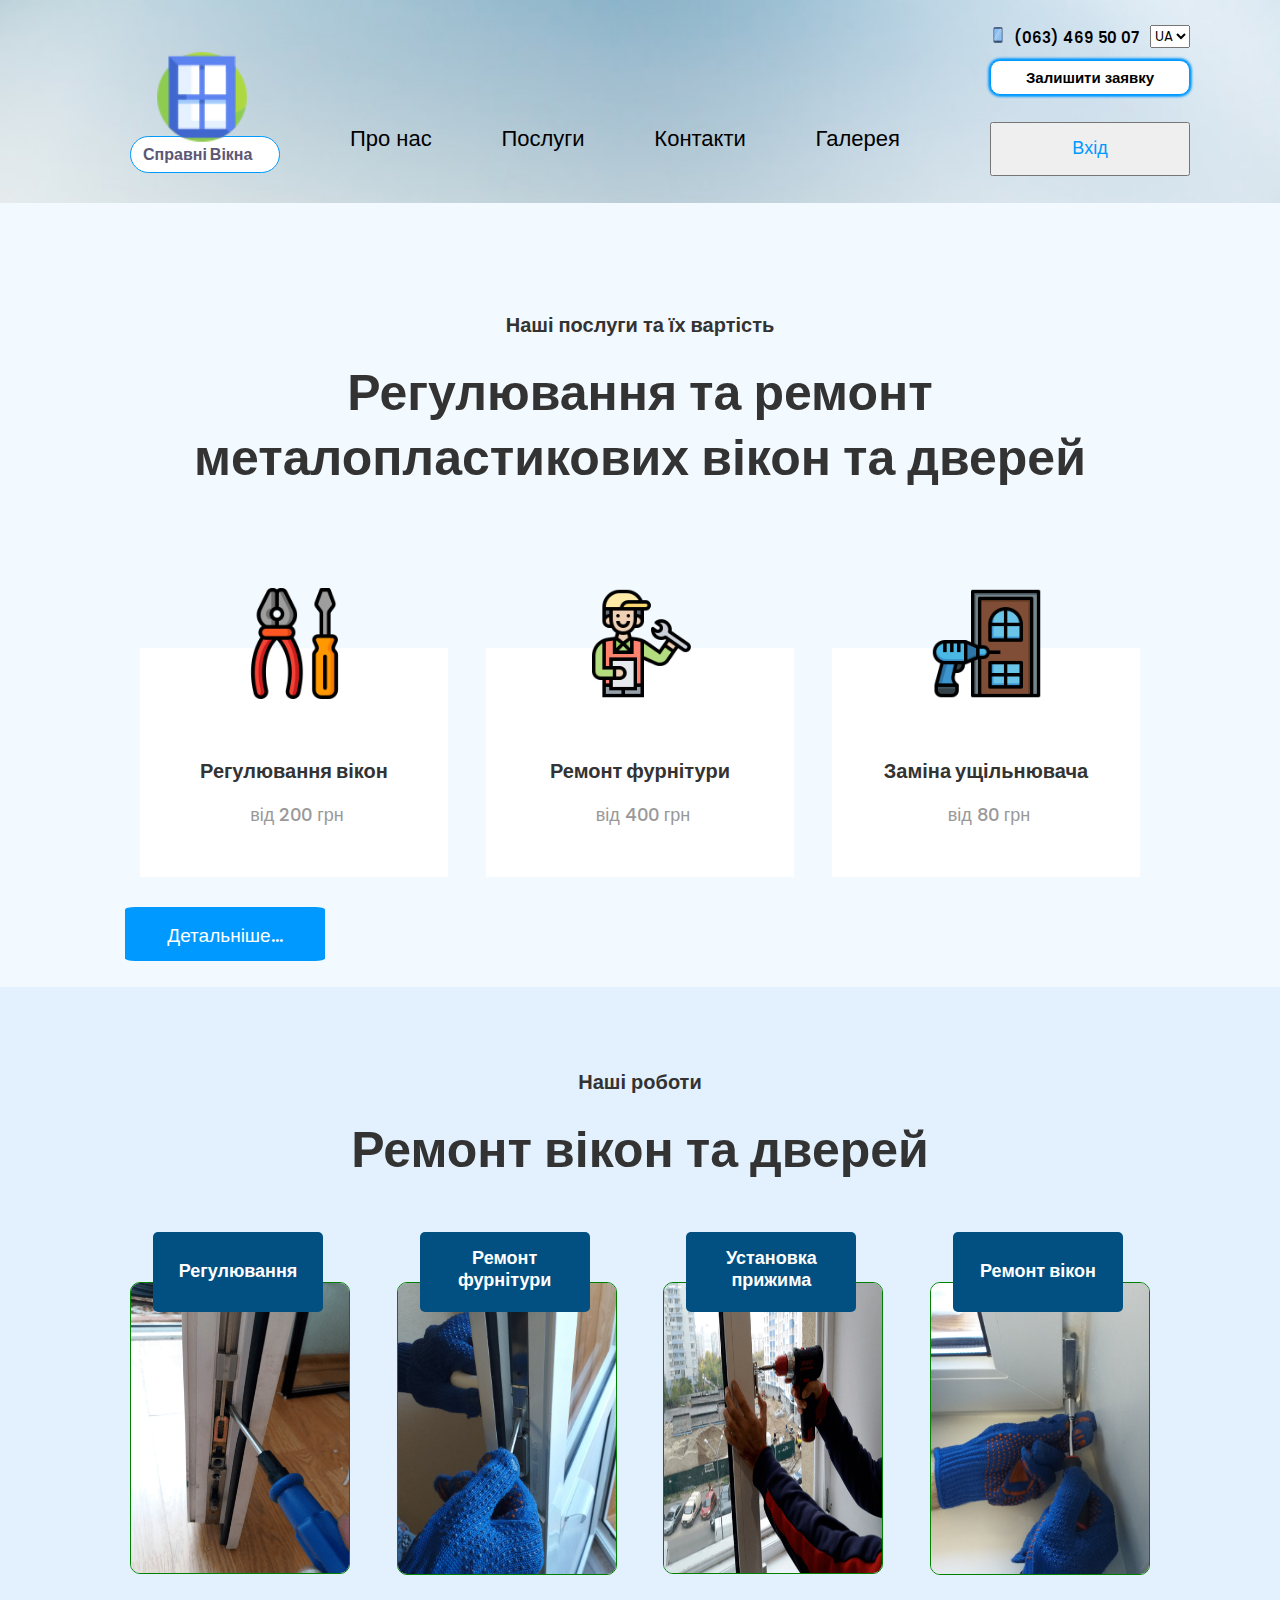
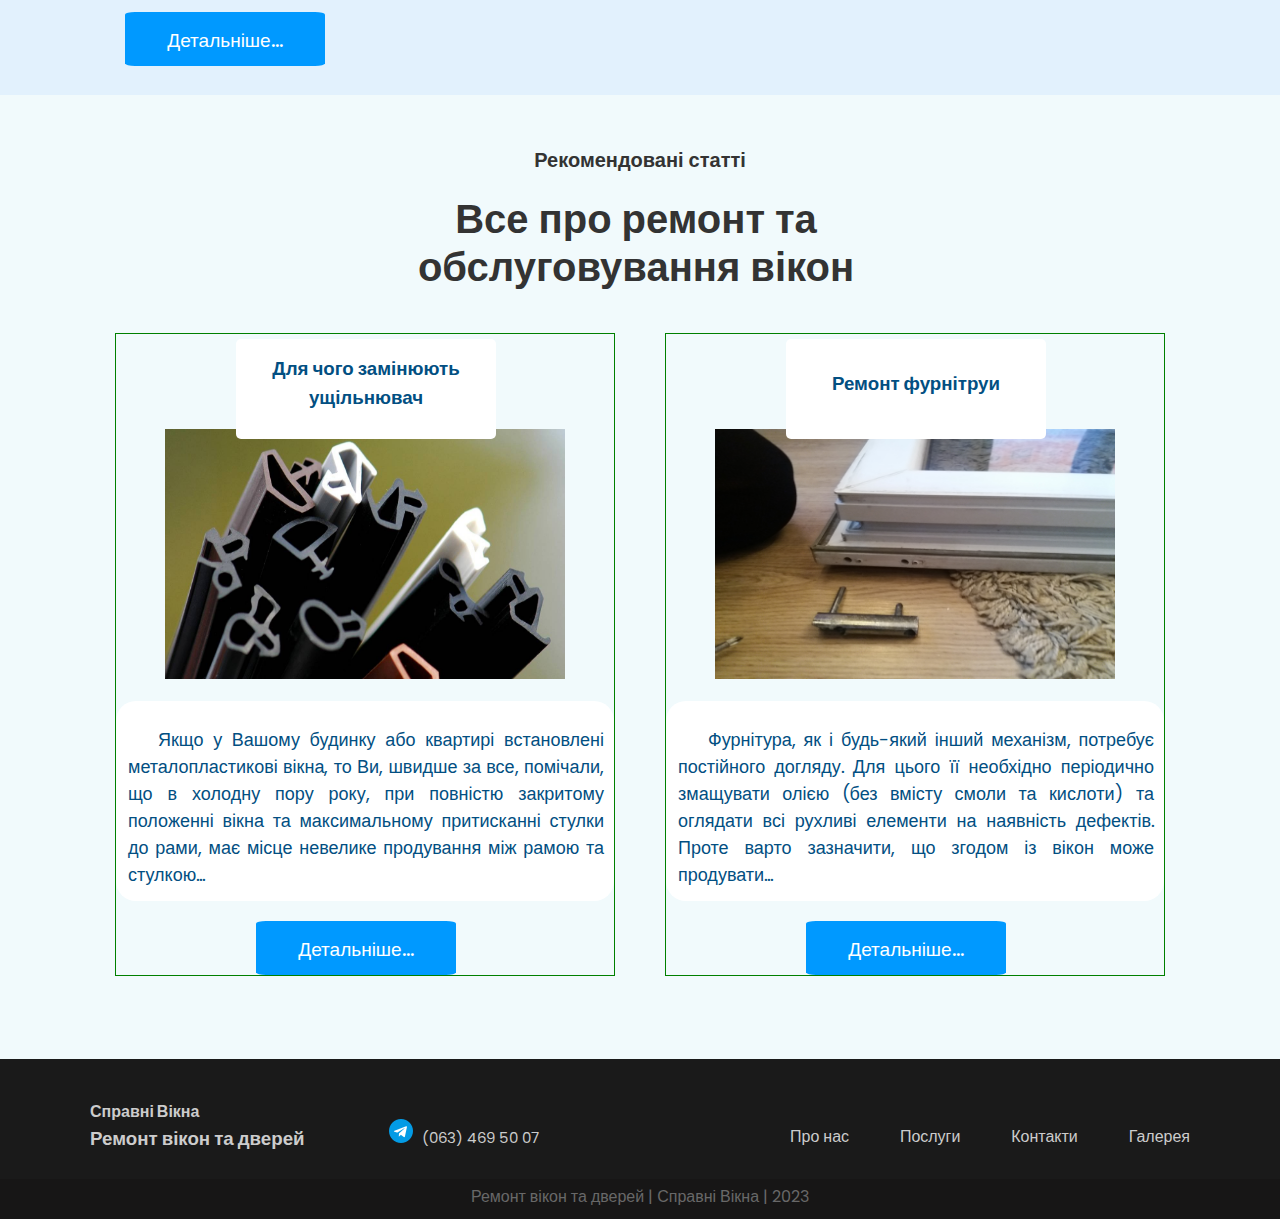
<file: Project_home/index.html>
<!DOCTYPE html>
<html lang="en">
<head>
    <meta charset="UTF-8">
    <meta http-equiv="X-UA-Compatible" content="IE=edge">
    <meta name="viewport" content="width=device-width, initial-scale=1.0">
    <!-- favicon -->
    <link type="image/png" sizes="16x16" rel="icon" href="/img/favicon.png">

    <title>Final_Project</title>
    <link rel="stylesheet" href="css/style.css">
    <link rel="stylesheet" href="css/media.css">
    <!-- Google Fonts -->
    <link rel="preconnect" href="https://fonts.googleapis.com">
    <link rel="preconnect" href="https://fonts.gstatic.com" crossorigin>
    <link href="https://fonts.googleapis.com/css2?family=Poppins:wght@400;500;600;700&display=swap" rel="stylesheet">
    <script src="js/index.js" defer></script>
</head>
<body id="body" >
    <div class="body_wrapper">
        <div class="first_screen">
            <div class="containerOne">
                <div class="langTel">
                    <div class="telSubmit">
                        <div class="tel">
                            <a href="tel:+3(095)0835934"> <img src="img/phone2.png" alt=""> <span>(063) 469 50 07</span></a> 
                        </div>
                        <div class="submit">
                            <button  id="btn" class="reg_btn">Залишити заявку</button>
                        </div>
                        <div class="back-drop" id="back-drop">
                            <form action="">
                                <div class="divImg">
                                    <img id="close" class="close" src="img/vector.png" alt="vector">
                                </div>
                                <h2 id="h2">Заповніть форму,<br>щоб замовити дзвінок</h2>
                            
                                <input type="text" placeholder="Ваше ім'я...">
                                <input type="email" placeholder="admin.gmail.com">
                                <input type="text" placeholder="Ваш телефон...">
                                <input type="button" class="btn" value="Замовити дзінок">
                             </form>
                        </div>
                    </div>
                    <div class="lang">
                        <select>
                         <option value="">UA</option>
                         <option value="">RU</option>
                        </select>
                    </div>
                </div>
                <header>
                        <div class="logo">
                            <img  src="img/windows.png" alt="logo">
                            <h3>Справні Вікна</h3>
                        </div>
                        <div class="navBtn">
                            <nav id="wrap" class="wrap">
                                <div id="shortMenu" class="closed show">
                                    <button class="burger_menu_btn" id="burger_btn">
                                        <span id="spanMenu"></span>
                                        <span id="spanMenu2"></span>
                                        <span id="spanMenu3"></span>
                                    </button>
                                        <ul id="menu" class="menu">
                                            <li ><a  href="#">Про нас</a></li>
                                            <li ><a  href="#">Послуги</a></li>
                                            <li ><a href="#">Контакти</a></li>
                                            <li ><a  href="#">Галерея</a></li>
                                        </ul>
                                </div>
                        
                                <ul id="fullMenu">
                                    <li><a href="#">Про нас</a></li>
                                    <li><a href="#">Послуги</a></li>
                                    <li><a href="#">Контакти</a></li>
                                    <li><a href="#">Галерея</a></li>
                                </ul>
                            </nav>
                            <div class="user hidden" id="user-info">
                                <span id="user-name"></span>
                                <button class="loginExit" id="sign-out-btn">Вихід</button>
                            </div>
                                <button class="login" id="sign-in-btn" type="button">Вхід</button>
                            <div class="backdrop hidden" id="backdrop">
                                   <form action="" id="form" class="form">
                                      <input name="login" type="text" placeholder="login" autocomplete="off"> 
                                      <input name="password" type="password" placeholder="password" autocomplete="off">
                                      <div class="btnCanelExit">
                                        <button id="btnCancel" type="button" class="btn">Canel</button>
                                        <button id="btnSignin" type="submit" class="btn">Sign in</button>
                                      </div>
                                   </form>
                                </div>
                        </div>
                     <!-- </div> -->
                </header>
            </div>
        </div>
        <div class="second_screen">
            <div class="container">
                <h3>Наші послуги та їх вартість</h3>
                <h2>Регулювання та ремонт металопластикових вікон та дверей</h2>
                <div class="choose">
                    <div class="fix_1">
                        <ul id="mock_1" class="mock_1">
                             <!-- <img src="img/tools.png" alt=""> -->
                            <!-- <li> <h4>Регулювання вікон</h4></li>
                            <li><p>від 200 грн.</p></li> -->
                        </ul>
                    </div>
                    <div class="fix_2">
                        <ul id="mock_2" class="mock_2">
                            <!-- <img src="img/fix2.png" alt=""> -->
                            <!-- <li><h4>Ремонт фурнітиру</h4></li>
                            <li><p>від 400 грн.</p></li> -->
                        </ul>
                    </div>
                    <div class="fix_3">
                        <!-- <img src="img/fix3.png" alt=""> -->
                        <ul id="mock_3" class="mock_3">
                            <!-- <li><h4>Заміна ущільнювача</h4></li>
                            <li><p>від 80 грн.</p></li> -->
                        </ul>
                    </div>
                </div>
                <div class="check">
                    <a href="#">Детальніше...</a>
               </div>
            </div>
        </div>
        <div class="third_screen">
            <div class="containerThree">
                <h3>Наші роботи</h3>
                <h2>Ремонт вікон та дверей</h2>
                <div class="galley">
                        <figure class="galley_1">
                            <figcaption>Регулювання</figcaption>
                            <img src="img/gallery/fotogal.png" alt="foto1">
                        </figure>
                        <figure class="galley_2">
                            <figcaption>Ремонт фурнітури</figcaption>
                            <img src="img/gallery/foto1.jpg" alt="foto20">
                        </figure>
                    <figure class="galley_3">
                        <figcaption>Установка прижима</figcaption>
                        <img src="img/gallery/foto13.png" alt="">
                    </figure>
                    <figure class="show closed">
                        <figcaption>Ремонт вікон</figcaption>
                        <img src="img/gallery/foto3.jpg" alt="">
                    </figure>
                </div>
                <div class="check">
                    <a href="#">Детальніше...</a>
               </div>
            </div>
        </div>
        <div class="four_screen">
            <div class="containerFour">
                <h3>Рекомендовані статті</h3>
                <h2>Все про ремонт та обслуговування вікон</h2>
                <div class="general_img">
                    <div class="block_1">
                        <div class="block">
                            <h3>Для чого замінюють ущільнювач</h3>
                        </div>
                        <img src="img/foto9.jpg" alt="Mask">
                        <p class="special">Якщо у Вашому будинку або квартирі встановлені металопластикові вікна, то Ви, швидше за все, помічали, що в холодну пору року, при повністю закритому положенні вікна та максимальному притисканні стулки до рами, має місце невелике продування між рамою та стулкою... </p>
                        <div class="check">
                            <a href="#">Детальніше...</a>
                       </div>
                    </div>
                    <div class="block_2">
                        <div class="block">
                            <h3>Ремонт фурнітруи</h3>
                       </div>
                        <img src="img/furnitura3.jpg" alt="Mask">
                        <p class="special">Фурнітура, як і будь-який інший механізм, потребує постійного догляду. Для цього її необхідно періодично змащувати олією (без вмісту смоли та кислоти) та оглядати всі рухливі елементи на наявність дефектів. Проте варто зазначити, що згодом із вікон може продувати...</p>
                        <div class="check">
                            <a href="#">Детальніше...</a>
                       </div>
                    </div>
                </div>
            </div>
        </div>
        <div class="five_screen">
            <div class="containerFive">
            <div class="generalContact">
                <div class="contact">
                    <div class="footerH34">
                        <h4>Справні Вікна</h4>
                        <h3>Ремонт вікон та дверей</h3>
                    </div>
                    <div class="telFooter">
                            <a href="tel:+3(063)4695007" title="telegram"> <img src="img/telegram.png" title="telegram" alt="telegram"> <span>(063) 469 50 07</span></a>
                            <!-- <a class="show closed" href="tel:+3(063)4695007" title="telegram"> <img src="img/telegram.png" title="telegram" alt="telegram"></a>  -->
                    </div>
                </div>
                <div class="linkQuick">
                    <ul>
                        <li><a href="#">Про нас</a></li>
                        <li><a href="#">Послуги</a></li>
                        <li><a href="#">Контакти</a></li>
                        <li><a href="#">Галерея</a></li>
                    </ul>
                </div>
            </div>
               
            </div>
                <div class="footer">
                <span>Ремонт вікон та дверей | Справні Вікна | 2023</span>
                </div>
        </div>
    </div>
</body>
</html>
<!-- <div class="hero">
    <div class="title_hero">
        <h3>Про компанію</h3>
        <h2> Компанія "Справні вікна" - це надійна компанія для ремонту та обслуговування вікон</h2>
        <p>Більш детально дізнатися про Компанію "Справні Вікна" можна за посилання нижче...</p>
    <div class="check">
         <a href="#">Детальніше</a>
    </div>
    </div>
</div> -->

 <!-- <ul id="shortMenu" class="closed show">
                                    <li><button class="btnMenu" id="btnMenu">Меню</button></li>
                                    <div id="backDropMenu" class="backDropMenu hidden">
                                            <ul id="menu" class="menu closed">
                                                <li><a href="#">Про нас</a></li>
                                                <li><a href="#">Послуги</a></li>
                                                <li><a href="#">Контакти</a></li>
                                                <li><a href="#">Галерея</a></li>
                                            </ul>
                                    </div>
                                </ul> -->
</file>
<file: Project_home/css/style.css>
* {
    margin: 0;
    padding: 0;
    box-sizing: border-box;
    font-family: 'Poppins', sans-serif;
    text-decoration: none;
    list-style: none;
}
.scroll {
    overflow: hidden;
}
.hidden {
    display: none !important;
}
.first_screen {
    background-color: rgba(0, 153, 255, 0.2);
    background-image: url(../img/bg_header.jpg);
    background-repeat: repeat-y;
    background-size: 100%;
    background-position: top right;
}
.containerOne {
    width: 1400px;
    margin: 0 auto;
}
.langTel {
    display: flex;
    justify-content: flex-end;
    padding-top: 25px;
}
.lang {
  margin-top: -2px;
}
header {
    display: flex;
    justify-content: space-between;
    align-items: center;
}
.logo {
    position: relative;
    top: -30px;
    left: 80px;
}
.logo img {
    transform: scale(1.4);
}
.logo h3 {
    display: block;
    font-size: 16px;
    width: 150px;
    font-weight: 800;
    background-color: #ffffff;
    color: #5c5874;
    border: 1px solid #0099FF;
    border-radius: 30px;
    padding: 5px 0 5px 12px;
    margin: 0 0 0 -40px;
}
.navBtn {
    width: 1100px;
    display: flex;
    justify-content: space-between;
}
nav ul {
    width: 550px;
    display: flex;
    justify-content: space-between;
    list-style: none;
    margin-left: 150px;
}
header ul li a {
    font-weight: 500;
    color: #000000;
    font-size: 22px;
}
header ul li a:hover {
    border-bottom: 3px solid #0099FF;
}

/* Exit form */
.backdrop {
    position: fixed;
    top: 0;
    left: 0;
    right: 0;
    bottom: 0;
    background-color: rgba(0, 0, 0, .3);
    display: flex;
    align-items: center;
    justify-content: center;
    z-index: 4;
}
.form {
    position: absolute;
    top: 20%;
    left: 40%;
    display: block;
    width: 350px;
    height: 260px;
    background-color: #163687;
    margin: 0 0 10px 10px;
}
.form input {
    width: 250px;
    height: 50px;
    margin: 30px auto 20px;
}
.form .btnCanelExit {
    margin: 20px 0 0 40px;
}
.form .btnCanelExit .btn {
    display: inline-block;
    width: 117px;
    height: 50px;
    margin-left: 10px;
} 
.user {
    display: flex;
    justify-content: space-between;
    width: 200px;
    height: 54px;
    /* border: 1px solid black; */
}
.user span {
    display: inline-block;
    width: 100px;
    font-size: 20px;
    font-weight: 700;
    text-align: center;
    padding-top: 12px;
}
.loginExit {
    width: 100px;
    height: 54px;
    color: #0099FF;
    font-weight: 500;
    font-size: 18px;
    display: block;
}
.login {
    width: 200px;
    height: 54px;
    color: #0099FF;
    font-weight: 500;
    font-size: 18px;
    display: block;
    padding: 10px 74px 13px 74px;
}

/* second_screen */
.second_screen {
    background: rgba(0, 153, 255, 0.05);
}
.second_screen .container{
    text-align: center;
    padding-bottom: 138px;
}
.second_screen h3 {
    font-weight: 600;
    font-size: 20px;
    color: #333333;
    padding-top: 107px;
}
.second_screen h2 {
    width: 932px;
    font-weight: 600;
    font-size: 50px;
    color: #333333;
    margin: 20px auto 78px;
    line-height: 1.3;
}
.choose {
    width: 1000px;
    display: flex;
    justify-content: space-between;
    align-items: center;
    margin: 158px auto 0;
}
.fix_1, .fix_2, .fix_3 {
    width: 308px;
    height: 229px;
    background-color: #ffffff;
}
.fix_1 img, .fix_2 img, .fix_3 img  {
    width: 111px;
    height: 111px;
    position: relative;
    top: -60px;
    left: 0;
}
.choose h4 {
    margin: -10px 35px 15px 35px;
    font-size: 20px;
    color: #333333;
}
.choose p {
    margin-left: 60px;
    width: 194px;
    color: #999999;
    font-size: 18px;
    font-weight: 500;
}
.check {
    width: 200px;
    height: 54px;
    background-color: #0099FF;
    border-radius: 5%;
    margin: 30px 0 0 215px;
}
.check a {
    display: inline-block;
    color: #ffffff;
    font-weight: 500;
    font-size: 19px;
    padding: 14px;
}
.check:hover {
    background-color: #007acb;
}
/* first_screen */
.container {
    width: 1400px;
    height: 784px;
    margin: 0 auto;
}
.tel {
   padding-left: 40px;
    margin-right: 5px;
}
.tel a {
    font-size: 14px;
    font-weight: 600;
    color: #000000;
}
.tel a span, .telFooter a span {
    font-size: 15px;
    padding-left: 5px;
}
/* Sumbit start */
.reg_btn {
    position: relative;
    top: 0;
    left: 40px;
    background-color: #fff;
    color: #000;
    width: 200px;
    display: block;
    padding: 5px;
    margin-top: 10px;
    border: 1px solid #0099FF;
    font-size: 15px;
    font-weight: 600;
    border-radius: 10px;
    z-index: 1;
    box-shadow: 1px 1px 3px #0099FF,
                -1px -1px 3px #0099FF,
                -1px 1px 3px #0099FF,
                1px -1px 3px #0099FF;
}
.reg_btn:focus {
    background-color: #ccc;
}
form {
    position: absolute;
    top: 5%;
    left: 35%;
    display: block;
    width: 500px;
    height: 500px;
    background-color: #163687;
    margin: 10px 0 10px 10px;
}
.close {
    position: absolute;
    top: 23px;
    right: 23px;
}
form h2 {
    color: #FFFFFF;
    font-size: 24px;
    font-family: 'Open Sans', sans-serif;
    font-weight: 800;
    width: 310px;
    /* height: 66px; */
    margin: 50px 0 25px 90px;
    text-align: center;
}
input, .btn {
    display: block;
    background-color: #ffffff;
    width: 368px;
    height: 60px;
    margin-left: 60px;
}
input {
    margin-bottom: 15px;
    padding-left: 17px;
    font-size: 14px;
}
input:focus {
    border: 2px solid #ff0000;
    color: #ff0000;
}
.btn {
    text-align: center;
    background-color:#FED133;
    color: #000;
    font-weight: 800;
    font-size: 16px;
    cursor: pointer;
}
.btn:focus {
    color: #000000;
}
.back-drop {
    display: none;
    background-color: rgba(0, 0, 0, 0.3);
    position: fixed;
    top: 0;
    left: 0;
    right: 0;
    bottom: 0;
    z-index: 4;
}
.open_form {
    display: block;
}
/* third screen */
.third_screen {
background-color: #e2f1fd;
}
.containerThree {
    width: 1400px;
    height: 708px;
    margin: 0 auto;
    background-repeat: no-repeat;
    background-position: center center;
    background-size: 100%;
    text-align: center;
}
.containerThree h3 {
    font-weight: 600;
    font-size: 20px;
    color: #333333;
    padding-top: 80px;
}
.containerThree h2 {
    width: 932px;
    font-weight: 600;
    font-size: 50px;
    color: #333333;
    margin: 20px auto 50px;
    line-height: 1.3;
}
.galley {
    width: 1050px;
    display: flex;
    justify-content: space-between;
    margin: 0 auto;
}
.galley .show {
    display: block;
}
figure {
    width: 250px;
}
figure figcaption {
    position: relative;
    top: 0;
    left: 0;
    width: 170px;
    height: 80px;
    padding-top: 25px;
    padding-left: 5px;
    padding-right: 5px;
    border-radius: 5px;
    margin-left: 38px;
    margin-bottom: -30px;
    background-color: #024f82;
    z-index: 1;
    font-size: 18px;
    font-weight: 600;
    color: white;
}
figure img {
    width: 220px;
    border-radius: 10px;
    border: 1px solid green;
}
.galley_2 figcaption, .galley_3 figcaption {
    padding-top: 15px;
    line-height: 1.2;
}
.galley_3 img {
    height: 292px;
}

/* fourth screen */
.four_screen {
    background-color: rgba(215, 241, 246, 0.34);
    padding-bottom: 80px;
    /* margin-bottom: 10px; */
}
.containerFour {
    width: 1400px;
    height: 884px;
    margin: 0 auto;
    text-align: center;
}
.containerFour > h3 {
    padding: 50px 0 20px 0;
    color: #333333;
    font-size: 20px;
    font-weight: 600;
}
.containerFour h2 {
    color: #333333;
    font-size: 40px;
    font-weight: 600;
    margin: 0 0 42px 450px;
    width: 532px;
    line-height: 1.2;
}
.general_img {
    width: 1050px;
    display: flex;
    justify-content: space-between;
    margin: 0 auto;
}
.block_1, .block_2 {
    width: 500px;
    border: 1px solid green;
}
.block {
    position: relative;
    z-index: 1;
    width: 260px;
    height: 100px;
    background-color: #ffffff;
    margin-left: 120px;
    margin-bottom: -10px;
    border-radius: 5px;
}
.block_1 img, .block_2 img {
    width: 400px;
    height: 250px;
}
.general_img h3 {
    width: 240px;
    padding-top: 15px;
    text-align: center;
    margin: 5px auto;
    color: #024f82;
}
.general_img .block_2 h3 {
    padding-top: 30px;
}
.general_img p {
    text-indent: 30px;
    font-size: 18px;
    text-align: justify;
    margin-top: 15px;
    padding: 25px 10px 25px 12px;
    background-color: #ffffff;
    color: #024f82;
    border-radius: 20px;
    height: 200px;
    width: 100%;
}
.general_img .check {
    margin: 20px 0 0 140px;
}

/* five screen */
.five_screen {
    background-color: #1a1a1a;
}
.containerFive {
    width: 1400px;
    height: 120px;
    margin: 0 auto;
}
.generalContact {
    width: 1300px;
    display: flex;
    justify-content: space-between;
}
.linkQuick ul {
    width: 400px;
    display: flex;
    justify-content: space-between;
    padding-top: 65px;
}
.linkQuick ul a{
    color: #ccc;
}
.linkQuick ul a:hover {
    color: #fff;
}
.contact {
    width: 450px;
    padding-top: 40px;
    display: flex;
    justify-content: space-between;
}
.contact h4, .contact h3 {
    color: #ccc;
}
.telFooter {
    margin-top: 20px;
}
.telFooter a{
    color: #ccc;
}
.telFooter a:hover {
    color: #fff;
}
.socials {
  width: 50px;
  height: 50px;
    color: #ccc;
}
.footer {
    width: 100%;
    height: 40px;
    background-color:  #171616;
    text-align: center;
    color: #686868;
    padding-top: 5px;
}
.closed {
    display: none;
}

/* Sumbit End */
</file>
<file: Project_home/css/media.css>
@media screen and (max-width: 1400px) {
    .containerOne, .container, .containerThree, .containerFour, .containerFive{
        width: 1100px;
    }
    .containerFour h2 {
        width: 632px;
        margin: 0 0 42px 230px;
    }
    .generalContact {
        width: 1100px;
    }
    .check {
        margin-left: 35px;
    }
}
@media screen and (max-width: 1102px) {
    .second_screen .container {
      height: 734px;
      }
      .second_screen h2 {
        width: 900px;
      }
      .containerThree {
        height: 670px;
      }
      .containerThree h2 {
        width: 900px;
      }
      .containerThree h3 {
        width: 900px;
      }
      .four_screen {
      padding-bottom: 5px;
      }
    .langTel {
        width: 885px;
        display: flex;
        justify-content: flex-end;
        padding-top: 25px;
    }
    .navBtn {
        width: 765px;
        display: flex;
        justify-content: space-around;
        align-items: center;
    }
    .second_screen h2, .containerThree h2 {
        font-size: 45px;
    }
    .second_screen h3,  .containerThree h3 {
        padding-top: 60px;
    }
    .form {
        position: absolute;
        top: 20%;
        left: 32%;
        margin: 0 0 10px 10px;
    }
    form {
        position: absolute;
        top: 5%;
        left: 25%;
    }
    .containerOne, .container, .containerThree, .containerFour, .containerFive{
        width: 900px;
    }
    nav ul {
       width: 420px;
       margin-left: 90px;
    }
    .choose {
        width: 870px;
    }
    .fix_1, .fix_2, .fix_3 {
        width: 275px;
    }
    .choose h4 {
        margin: -10px auto 15px;
    }
    .choose p {
        margin: 0 auto;
        width: 194px;
    }
    .galley {
        width: 880px;
    }
    figure img {
        width: 205px;
    }
    .galley_3 img {
        height: 272px;
    }
    .containerFour h2 {
        width: 632px;
        margin: 0 0 42px 130px;
    }
    figure figcaption {
            margin-left: 25px;
        }
    .general_img {
        width: 900px;
    }
    .block_1, .block_2 {
        width: 430px;
    }
    .block_1 img, .block_2 img {
        width: 350px;
        height: 200px;
    }
    .block {
        margin-left: 85px;
    }
    .check {
        margin-left: 15px;
    }
    .general_img .check {
        margin: 20px 0 0 115px;
    }
    .general_img p {
        font-size: 16px;
    }
    .generalContact {
        width: 900px;
    }
}
@media screen and (max-width: 912px) {
    .second_screen .container {
        height: 600px;
        }
        .four_screen {
        padding-bottom: 80px;
        }
        .containerThree h2 {
            width: 600px;
          }
          .containerThree h3 {
            width: 500px;
            padding-top: 30px;
            margin: 0 auto;
          }
    .langTel {
        width: 690px;
        display: flex;
        justify-content: flex-end;
        padding-top: 25px;
    }
    .navBtn {
        width: 650px;
        display: flex;
        justify-content: space-between;
        align-items: center;
    }
    .logo {
        position: relative;
        top: -30px;
        left: 60px;
    }
    .login {
        margin-right: 10px;
    }
    .form {
        position: absolute;
        top: 10%;
        left: 30%;
        margin: 0 0 10px 10px;
    }
    form {
        position: absolute;
        top: 5%;
        left: 15%;
    }
    .containerOne, .container, .containerThree, .containerFour, .containerFive{
        width: 700px;
    }
    .container{
        height: 600px;;
     } 
     .containerThree {
        height: 520px;
     }
     .containerFour {
        height: 720px;
     }
    nav ul {
        width: 320px;
        margin-left: 90px;
     }
    header ul li a {
        font-size: 18px;
    }
    .user {
        display: flex;
        justify-content: space-between;
        width: 150px;
        height: 54px;
        font-size: 20px;
    }
    .user span {
        font-size: 18px;
    }
    .loginExit {
        font-size: 15px;
        font-weight: 600;
    }
    .login {
        width: 150px;
        height: 45px;
        padding: 5px 0 10px 0;
    }
    .second_screen .container {
        padding-bottom: 0px;
    }
    .second_screen h3 {
        padding-top: 30px;
    }
    .second_screen h2 {
        width: 600px;
        font-size: 32px;
        margin: 10px auto 0;
        line-height: 1.2;
      }
      .choose {
        margin-top: 120px;
        width: 700px;
    }
    .fix_1, .fix_2, .fix_3 {
        width: 220px;
        height: 220px;
    }
    .choose h4 {
        margin-top: -25px;
    }
    .choose p {
        margin: auto 0;
    }
    .galley {
        display: flex;
        justify-content: space-around;
        width: 700px;
        margin: 0;
    }
    figure {
        width: 200px;
    }
    figure figcaption {
        width: 140px;
        height: 70px;
        margin-left: 18px;
        margin-bottom: -30px;
        font-size: 16px;
    }
    .containerThree h2 {
        width: 632px;
        font-weight: 600;
        font-size: 32px;
        margin: 20px auto 40px;
    }
    figure img {
        width: 150px;
        border-radius: 10px;
        border: 1px solid green;
    }
    .galley_3 img {
        height: 200px;
    }
    .containerFour h3 {
        padding-top: 30px;
    }
    .containerFour h2 {
        width: 532px;
        margin: 0 0 32px 80px;
        font-size: 32px;
    }
    .general_img {
        display: flex;
        justify-content: space-between;
        width: 700px;
    }
    .block {
        width: 200px;
        height: 90px;
        margin-left: 80px;
        margin-bottom: -10px;
        border-radius: 5px;
    }
    .general_img .block h3 {
        width: 200px;
        font-size: 18px;
        padding-top: 20px;
    }
    .block_1 img, .block_2 img {
        width: 340px;
        height: 210px;
    }
    .block_1, .block_2 {
        width: 345px;
    }
    .general_img p {
      font-size: 15px;
        }
    .general_img .check {
        margin: 20px auto 0;
    }
    .generalContact {
        width: 700px;
        display: flex;
        justify-content: space-between;
    }
    .general_img .block_2 h3 {
        padding-top: 30px;
    }
    .contact {
        width: 380px;
        display: flex;
        justify-content: space-between;
        align-items: flex-end;
    }
    .linkQuick ul {
        width: 270px;
    }
    .linkQuick ul a{
        font-size: 15px;
    }
    .contact h4 {
        font-size: 15px;
    }
    .contact h3 {
        font-size: 17px;
    }
    .telFooter a{
        font-size: 14px;
    }
    .telFooter img {
        position: relative;
        top: 5px;
        left: 0;
        transform: scale(0.9);
    }
    .footer {
        width: 100%;
        height: 30px;
        font-size: 13px;
        padding-top: 5px;
    }
}
@media screen and (max-width: 700px) {
    .second_screen .container {
        height: 450px;
        }
    .four_screen {
        padding-bottom: 60px;
        }
    .langTel {
        width: 490px;
        display: flex;
        justify-content: flex-end;
        padding-top: 25px;
    }
    .navBtn {
        width: 400px;
        display: flex;
        justify-content: space-between;
        align-items: center;
    }
    form {
        position: absolute;
        top: 5%;
        left: 15%;
        width: 400px;
        height: 410px;
    }
    form h2 {
        font-size: 20px;
        width: 280px;
        margin: 40px 0 15px 70px;
    }
    input, .btn {
        width: 330px;
        height: 55px;
        margin: 15px auto;
    }
    .containerOne, .container, .containerThree, .containerFour, .containerFive{
        width: 500px;
    }
    .form {
        position: absolute;
        top: 10%;
        left: 18%;
        margin: 0 0 10px 10px;
    }
    .logo {
        position: relative;
        top: -30px;
        left: 40px;
        width: 130px;
    }
    .logo img {
        transform: scale(1);
    }
    .logo h3 {
        display: block;
        font-size: 13px;
        width: 130px;
        margin: -15px 0 0 -30px;
    }
    .container{
        height: 450px;;
     } 
     .containerThree {
        height: 470px;
     }
     .containerFour {
        height: 1300px;
     }
     .containerFive {
        height: 130px;
     }
     header {
        width: 500px;
        display: flex;
        justify-content: space-between;
        align-items: center;
    }
    nav ul {
        width: 250px;
        margin-left: 30px;
     }
    header ul li a {
        font-size: 14px;
    }
    .user {
        display: flex;
        justify-content: space-between;
        width: 120px;
        height: 54px;
    }
    .user span {
        font-size: 16px;
    }
    .loginExit {
        font-size: 13px;
        font-weight: 600;
    }
    .login {
        width: 80px;
        height: 30px;
        margin-left: 10px;
        font-size: 14px;
        padding: 2px 0 5px 3px;
    }
    .second_screen h2 {
        width: 500px;
        font-size: 25px;
    }
    .fix_1 img, .fix_2 img, .fix_3 img {
        width: 70px;
        height: 70px;
        position: relative;
        top: -30px;
        left: 0;
      }
    .choose {
        margin-top: 70px;
        width: 480px;
    }
    .fix_1, .fix_2, .fix_3 {
        width: 150px;
        height: 150px;
    }
    .choose h4 {
        height: 40px;
        font-size: 14px;
        margin-top: -10px;
        padding: 0 10px 0 10px;
    }
    .choose p {
        width: 130px;
        font-size: 14px;
        margin: auto 0;
    }
    .check {
        width: 150px;
        height: 44px;
    }
    .check a {
        font-size: 16px;
        padding: 10px;
    }
    .containerThree h2 {
        width: 532px;
        font-size: 25px;
        margin: 10px auto 30px;
    }
    .containerFour h2 {
        width: 432px;
        margin: 0 0 22px 30px;
        font-size: 25px;
    }
    .general_img {
        display: block;
        width: 400px;
    }
    .block_1, .block_2 {
        width: 420px;
        margin: 10px auto 0;
    }
    .block {
        margin-left: 110px;
    }
    .block_1 {
        margin-bottom: 20px;
    }
    .general_img .block_2 h3 {
        padding-top: 30px;
    }
    .generalContact {
        width: 500px;
        display: flex;
        justify-content: space-between;
        align-items: center;
    }
    .contact {
        width: 360px;
        display: flex;
        justify-content: space-between;
        align-items: center;
        margin-bottom: 20px;
    }
    .linkQuick ul {
        display: block;
        width: 80px;
        position: relative;
        top: -50px;
        left: 0;
    }
    .linkQuick ul a{
        font-size: 15px;
    }
    .contact h4 {
        font-size: 13px;
    }
    .contact h3 {
        font-size: 15px;
    }
    .telFooter img {
        position: relative;
        top: 5px;
        left: 0;
        transform: scale(0.9);
    }
    .galley .closed {
        display: none;
    }
    .galley {
        width: 500px;
    }
    figure figcaption {
        margin-left: 14px;
    }

}
@media screen and (max-width: 540px) {
    .containerOne {
        position: relative;
    }
    .containerThree {
        height: 880px;
    }
    .navBtn {
      display: block;
      width: 150px;
    }
    .burger_menu_btn {
        position: absolute;
        right: 0;
        top: 120px;
        width: 40px;
        height: 40px;
        border: none;
        z-index: 3;
        background-color: transparent;
    }
    .burger_menu_btn span {
        position: absolute;
        width: 30px;
        height: 3px;
        background-color: #000;
        top: 19px;
        left: 3px;
        transition: transform .5s, opacity .5s,  background-color .5s ;
    }
    .burger_menu_btn span:nth-child(1) {
        transform: translateY(-10px);
    }
    .burger_menu_btn span:nth-child(3) {
        transform: translateY(10px);
    }
    
    .menu {
        padding: 10px 10px 20px 0px;
        position: absolute;
        top: 100px;
        right: 0px;
        background-color: #0099FF;      
        width: 235px;
        transition: 0.5s;
        transform: translate(255px);
        visibility: hidden;
    }
    .menu li {
        padding-top: 25px;
        font-size: 20px;
        margin-left: 20px;
    }
    .menu li a{
        color: #fff;
        font-size: 16px;
    }
    .menu li:nth-child(1) {
        padding-top: 40px;
    }
    .wrap.open .menu {
        z-index: 2;
        transform: translateX(19px);
        visibility: visible;
    }
    .wrap.open .burger_menu_btn span:nth-child(1) {
        transform: translateY(0) rotate(45deg);
    }
    .wrap.open .burger_menu_btn span:nth-child(2) {
     opacity: 0;
    }
    .wrap.open .burger_menu_btn span:nth-child(3) {
        transform: translateY(0) rotate(-45deg);
    }
    .wrap.open .burger_menu_btn span {
        background-color: #fff;
    }
    form {
        position: absolute;
        top: 5%;
        left: 12%;
        width: 370px;
        height: 390px;
    }
    form h2 {
        font-size: 18px;
        margin-left: 50px;
    }
    .form {
        width: 300px;
        height: 240px;
        position: absolute;
        top: 10%;
        left: 19%;
          }
    .form input {
        margin: 25px auto 20px;
    }
    .form .btnCanelExit {
        margin: -10px 0 0 15px;
      }
      .form .btnCanelExit .btn {
        height: 40px;
      }
       #fullMenu {
        display: none;
    }
       .langTel {
        width: 480px;
        display: flex;
        justify-content: flex-end;
        padding-top: 25px;
    }
    .logo {
        position: relative;
        top: -30px;
        left: 60px;
        width: 130px;
      }
    .logo img {
        transform: scale(1);
    }
    .logo h3 {
        font-size: 14px;
        font-weight: 700;
        margin-top: -10px;
    }
    nav {
        width: 100px;
    }
       nav ul {
        display: block;
        margin-left: 0;
        width: 90px;
    }
    ul li {
        width: 60px;
        }
    header {
        width: 480px;
        display: flex;
        justify-content: space-between;
        align-items: center;
    }
    .login {
        color: #000;
        width: 92px;
        height: 36px;
        padding-top: 5px;
    }
    .second_screen h2 {
        font-size: 24px;
    }
    .choose {
        width: 445px;
    }
    .check {
        margin-left: 25px;
    }
    .fix_1, .fix_2, .fix_3 {
        width: 140px;
        height: 150px;
      }
    .fix_1 img, .fix_2 img, .fix_3 img {
        width: 70px;
        height: 70px;
        position: relative;
        top: -30px;
        left: 40px;
      }
    .choose h4 {
        width: 130px;
        font-size: 15px;
        margin-left: 10px;
        margin-right: auto;
    }
    .containerThree h2 {
        width: 500px;
        font-size: 24px;
      }
    .galley {
        width: 380px;
        display: block;
        margin-left: 70px;

      }
    .galley_1, .galley_2 {
        float: right;
      }
    figure img {
        margin-top: 10px;
        width: 190px;
      }
    .galley_3 img {
        width: 190px;
        height: 250px;
        margin-left: -35px;
        margin-bottom: 5px;
      }
    .galley .show {
        display: block;
        margin-left: -30px;
      }
    figure figcaption {
        margin-left: 30px;
        margin-top: 10px;
      }
    .galley_3 figcaption {
        position: relative;
        top: 10px;
        left: 0;
        margin-left: 5px;
      }
    .galley .show img {
        margin-top: 0;
      }
    .galley .show figcaption {
        position: relative;
        top: -10px;
        left: 0;
        margin-top: 18px;
      }
    .galley_3 img {
        margin-top: 20px;
      }
    .containerThree .check {
        margin-left: 40px;
} 
    .general_img {
        height: 150px;
    }
    .contact {
        width: 370px;
        display: flex;
        justify-content: space-between;
        align-items: flex-end;
    }
    .footerH34 {
        width: 200px;
        margin-left: 10px;
    }
    .generalContact {
        width: 480px;
        display: flex;
        justify-content: space-between;
        align-items: center;
    }
    .show {
        display: block;
      }
      .body_wrapper {
        overflow: hidden;
        width: 100%;
        position: relative;
    }
    }

@media screen and (max-width: 495px) {
  .show {
    display: block;
  }
   .containerOne, .container, .containerThree, .containerFour, .containerFive{
    width: 400px;
}
   .langTel {
    width: 400px;
    display: flex;
    justify-content: flex-end;
    padding-top: 25px;
    }
    header {
        width: 400px;
        display: flex;
        justify-content: space-between;
        align-items: center;
    }
    form {
        position: absolute;
        top: 5%;
        left: 6%;
        width: 360px;
        height: 390px;
      }
      .form {
        width: 300px;
        height: 240px;
        position: absolute;
        top: 10%;
        left: 14%;
      }
      .menu {
        position: absolute;
        top: 100px;
        right: -20px;
    }
    .login {
        color: #000;
        width: 92px;
    }
  
    .choose {
        width: 390px;
    }
    .choose h4 {
        margin-left: 3px;
        margin-top: -15px;
        padding: 0 1px 0 1px;
    }
    .fix_1, .fix_2, .fix_3 {
        width: 125px;
        height: 140px;
      }
    .fix_1 img, .fix_2 img, .fix_3 img {
        width: 60px;
        height: 60px;
    }
    .second_screen h3 {
        font-size: 16px;
    }
    .second_screen h2 {
        width: 350px;
        font-size: 18px;
    }
    .containerThree h3 {
        width: 340px;
        font-size: 18px;
    }
    .containerThree h2 {
        width: 400px;
        font-size: 20px;
    }
    .galley {
        width: 380px;
        display: block;
        margin-left: 25px;
      }
      .containerFour h3 {
        font-size: 18px;
        padding-bottom: 20px;
      }
      .containerFour h2 {
        width: 300px;
        margin: 0 auto 20px;
        font-size: 20px;
      }
      .block_1, .block_2 {
        width: 390px;
        margin: 10px;
        margin-left: 5px;
      }
      .block {
        margin-left: 100px;
      }
      .contact {
        display: block;
    }
    .generalContact {
        width: 400px;
        display: flex;
        justify-content: space-between;
        align-items: center;
    }
    .telFooter {
        display: inline;
        padding-left: 10px;
    }
    .footerH34 {
        display: block;
        margin-top: -40px;
        margin-bottom: 10px;
    }
    .second_screen .container {
        height: 430px;
      }
   
    
}
@media screen and (max-width: 400px) {
    .containerOne, .container, .containerThree, .containerFour, .containerFive{
        width: 350px;
    }
    form {
        position: absolute;
        top: 5%;
        left: 8%;
        width: 300px;
        height: 390px;
    }
    form h2 {
        font-size: 16px;
        margin-left: 10px;
    }
    input, .btn {
        width: 250px;
        height: 55px;
        margin: 15px auto;
      }
    .form {
        width: 300px;
        height: 240px;
        position: absolute;
        top: 10%;
        left: 8%;
          }
    .form input {
        margin: 25px auto 20px;
    }
    .form .btnCanelExit {
        margin: -10px 0 0 15px;
      }
      .form .btnCanelExit .btn {
        height: 40px;
      }
       .langTel {
        width: 340px;
        display: flex;
        justify-content: flex-end;
        padding-top: 25px;
        }
        header {
            width: 350px;
            display: flex;
            justify-content: space-between;
            align-items: center;
        }
        .menu {
            position: absolute;
            top: 100px;
            right: -5px;
          }
        .logo {
            position: relative;
            top: -30px;
            left: 30px;
            width: 130px;
          }
          .choose {
            width: 340px;
        }
        .choose h4 {
            width: 100px;
            font-size: 12px;
        }
        .fix_1, .fix_2, .fix_3 {
            width: 105px;
            height: 130px;
          }
          .fix_1 img, .fix_2 img, .fix_3 img {
            position: relative;
            top: -30px;
            left: 25px;
          }
          .choose p {
            width: 100px;
            font-size: 13px;
            margin: auto 0;
        }
        .galley_1, .galley_2 {
            float: none;
          }
        .galley .closed {
            display: none;
        }
        .containerThree {
            height: 1250px;
        }
        .galley {
            width: 250px;
            margin: 0 auto;
        }
        figure img {
            width: 250px;
            height: 270px;
        }
        figure figcaption, .galley_3 figcaption {
            width: 150px;
            margin-left: 50px;
        }
        .galley_3 img {
            width: 250px;
            height: 270px;
            margin-left: 0;
            margin-bottom: 5px;
          }
          .containerThree h2 {
            width: 350px;
          }
          .block_1, .block_2 {
            width: 300px;
            margin: 0 auto 10px;
          }
          .block_1 img, .block_2 img {
            width: 280px;
          }
          .general_img {
            width: 350px;
          }
          .general_img .block h3 {
            width: 180px;
            font-size: 15px;
          }
          .block {
            margin-left: 50px;
          }
          .general_img p {
            padding: 8px 10px 25px 12px; 
          }
          .generalContact {
            width: 350px;
          }
}
@media screen and (max-width: 345px) {
    .containerOne, .container, .containerThree, .containerFour, .containerFive{
        width: 280px;
    }
    .second_screen .container {
        height: 920px;
      }
    header {
        width: 280px;
        display: flex;
        justify-content: space-between;
        align-items: center;
    }
    .langTel {
        width: 270px;
        display: flex;
        justify-content: flex-end;
        padding-top: 25px;
        }
        .reg_btn {
            position: relative;
            top: 0;
            left: 50px;
            width: 150px;
            display: block;
            padding: 5px;
            margin-top: 10px;
            font-size: 13px;
        }
    .tel a span, .telFooter a span {
      font-size: 12px;
      padding-left: 0px;
    }
    .lang {
        transform: scale(0.9);
    }
    .logo img {
        transform: scale(0.8);
    }
    .logo h3 {
        width: 100px;
        font-size: 11px;
        font-weight: 700;
        margin-top: -10px;
        margin: -15px 0 0 -18px;
      }
      .burger_menu_btn {
        position: absolute;
        right: 0;
        top: 115px;
      }
      .second_screen h2 {
        width: 280px;
        font-size: 14px;
      }
      .second_screen h3 {
        font-size: 12px;
      }
      .choose {
        width: 280px;
        display: block;
        margin: 0 auto;
      }
    
      .fix_1, .fix_2, .fix_3 {
        width: 200px;
        height: 180px;
        margin: 0 auto;
        margin-bottom: 60px;
      }
      .fix_1 {
        margin-top: 50px;
      }
      .fix_1 img, .fix_2 img, .fix_3 img {
        position: relative;
        width: 80px;
        height: 80px;
        top: -30px;
        left: 55px;
      }
      .choose h4 {
        width: 200px;
        font-size: 14px;
      }
      .choose p {
        width: 200px;
      }
      .containerThree h2 {
        width: 280px;
        font-size: 18px;
      }
      .containerThree h3 {
        width: 280px;
        font-size: 14px;
      }
      .containerFour h2 {
        width: 280px;
        font-size: 18px;
      }
      .containerFour h3 {
        font-size: 14px;
      }
      .general_img {
        width: 280px;
      }
      .block_1, .block_2 {
        width: 280px;
      }
      .block_1 img, .block_2 img{
        width: 270px;
      }
      .general_img p {
        font-size: 13px;
      }
      .generalContact {
        width: 280px;
      }
      .contact {
        width: 280px;
      }
      .footer {
        font-size: 10px;
      }
      .form {
        width: 200px;
        height: 230px;
        position: absolute;
        top: 10%;
        left: 8%;
      }
      .form input {
        margin: 25px auto 20px;
        width: 180px;

      }
      .form .btnCanelExit .btn {
        width: 70px;
      }
      .user {
        display: flex;
        justify-content: space-between;
        width: 100px;
        height: 54px;
      }
      form {
        position: absolute;
        top: 5%;
        left: 8%;
        width: 240px;
        height: 390px;
      }
      input, .btn {
        width: 180px;
        height: 55px;
        margin: 15px auto;
      }
      form h2 {
        width: 220px;
        font-size: 12px;
      }
      .btn {
        padding-left: 0;
      }
      .menu {
        position: absolute;
        top: 100px;
        right: -10px;
        width: 195px;
      }
}
</file>
